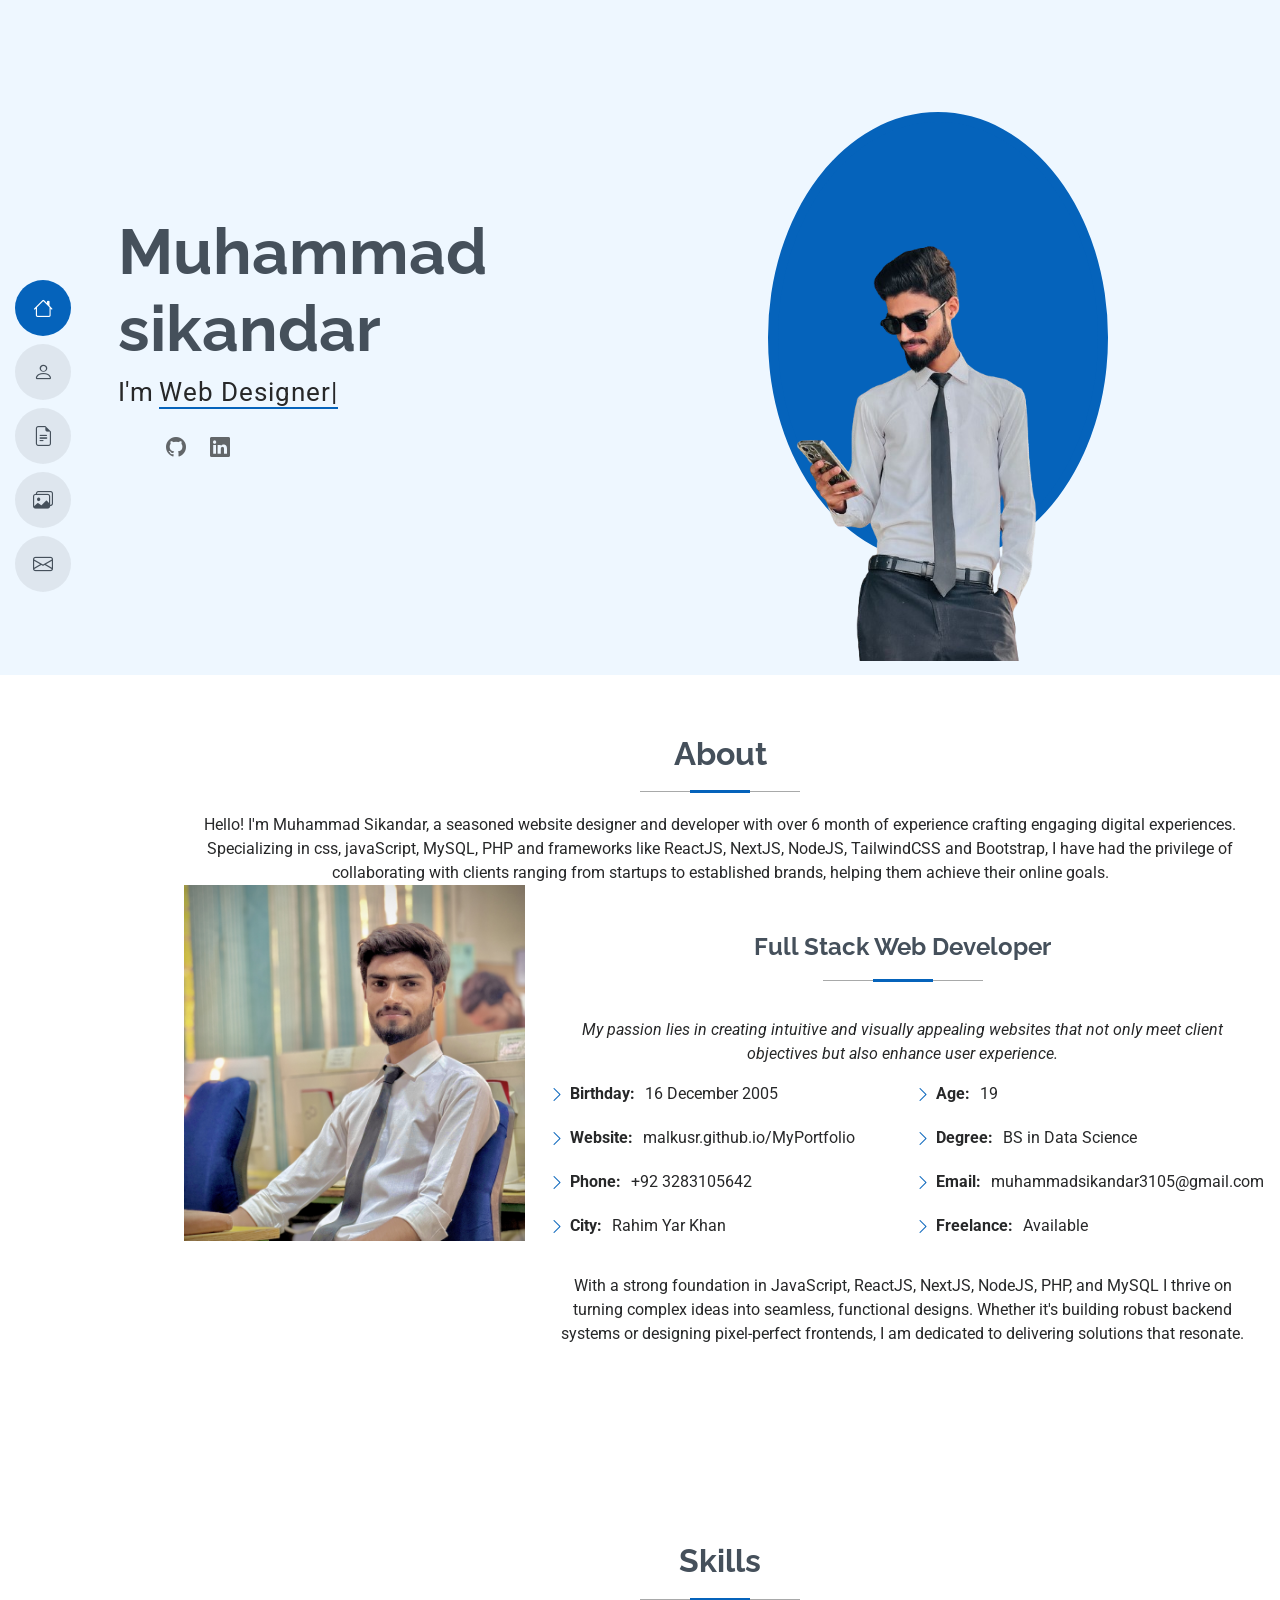
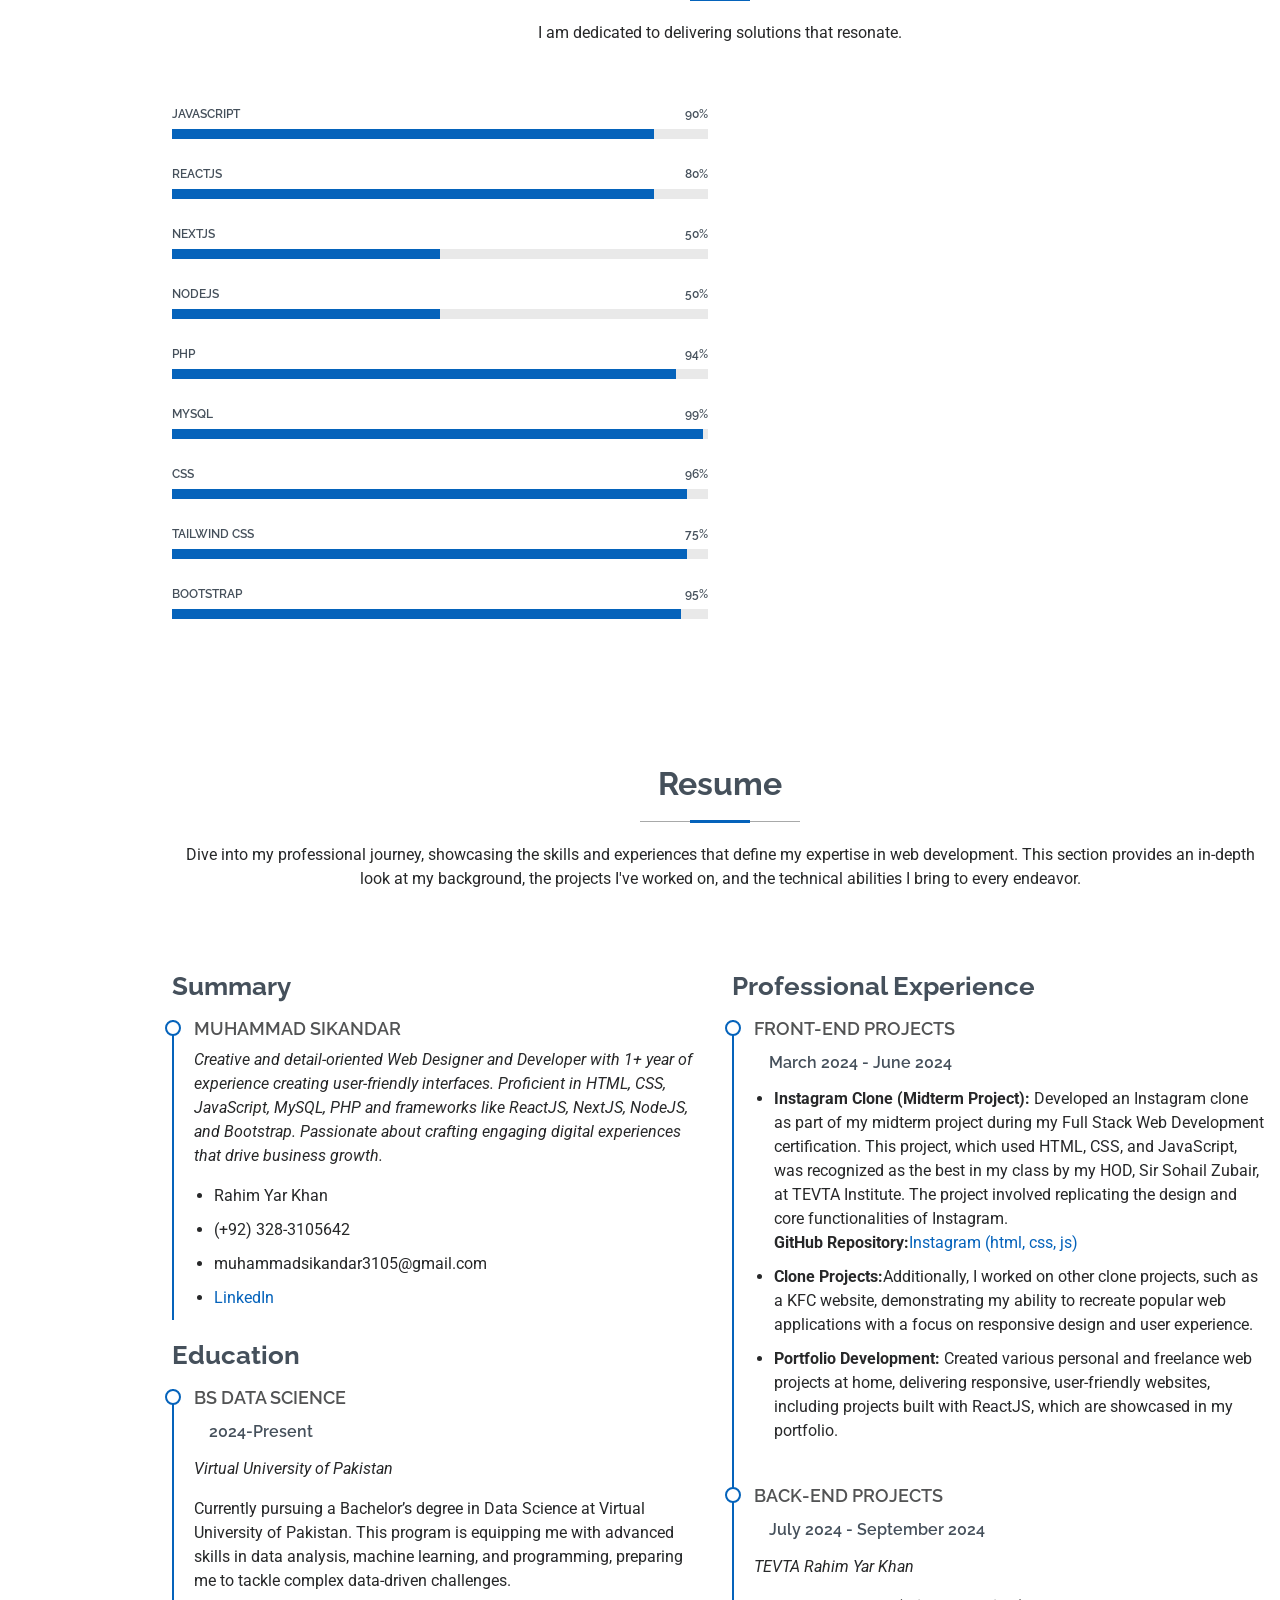
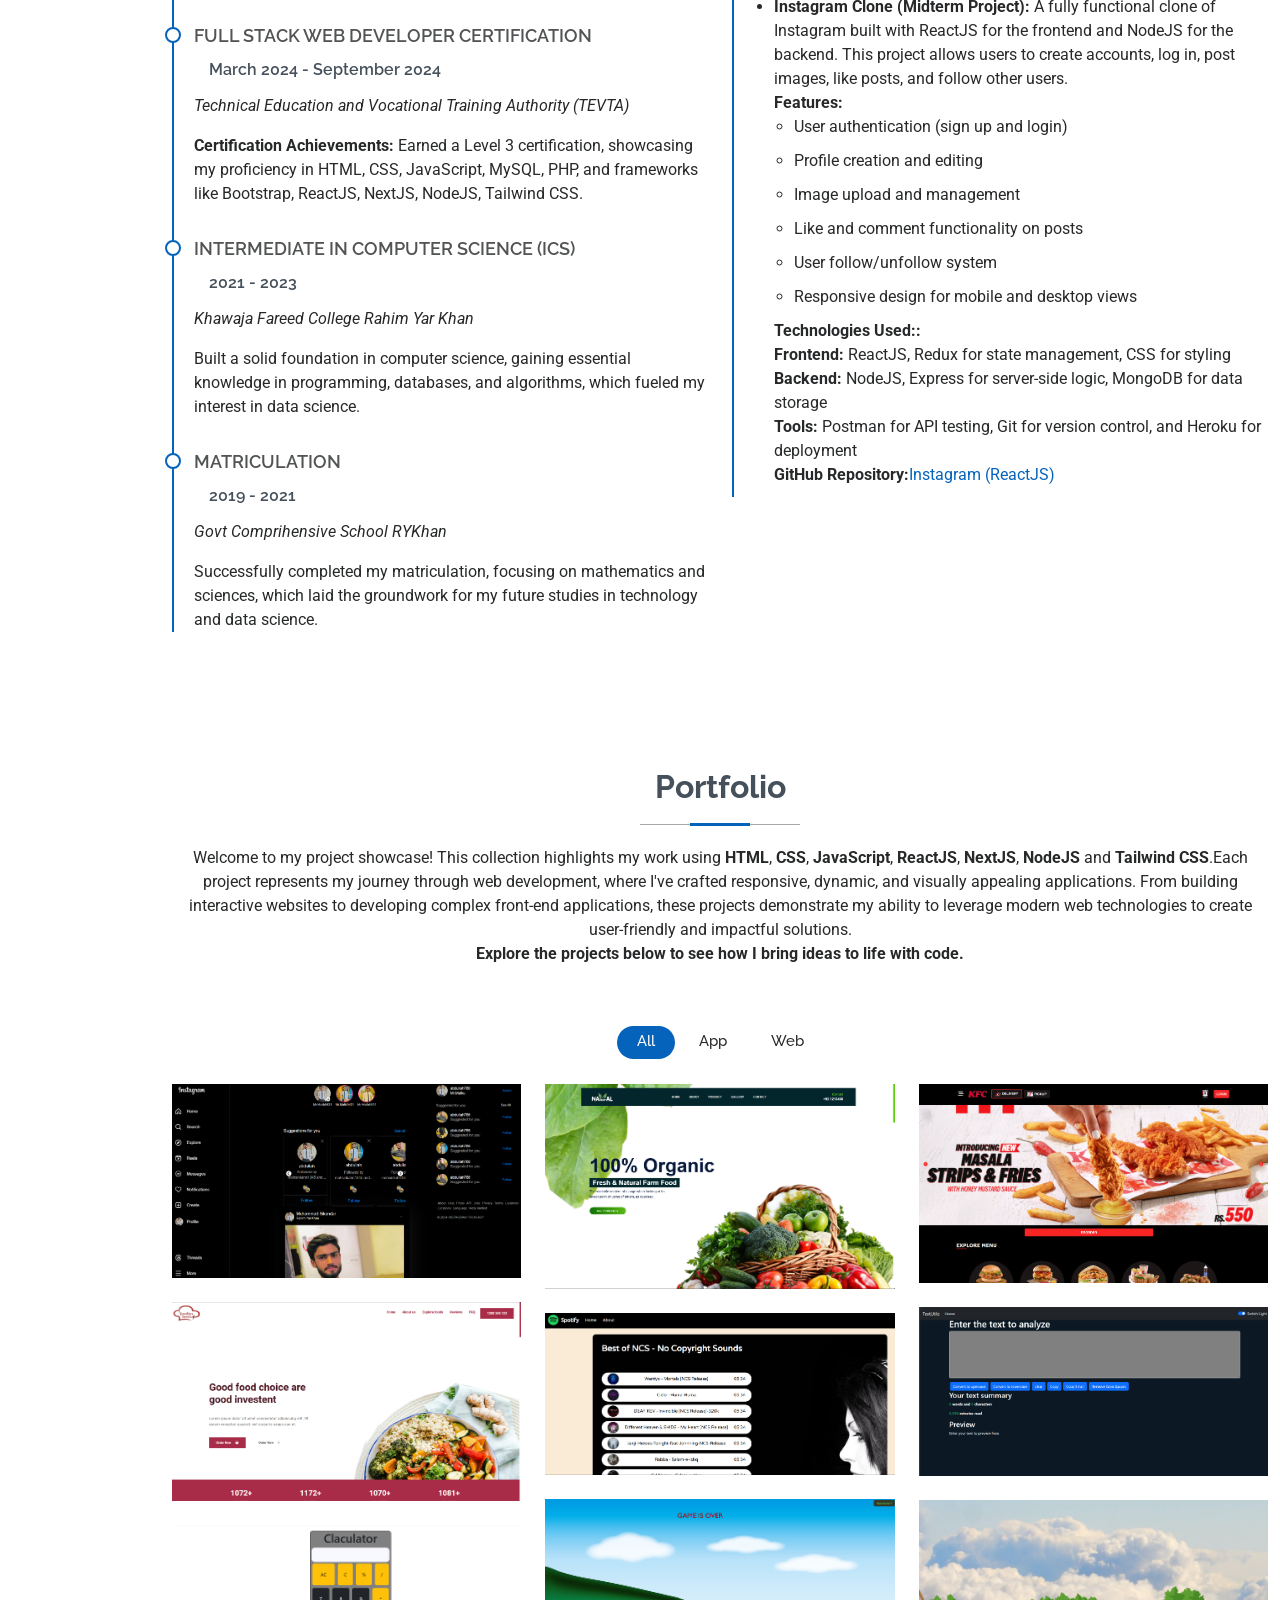
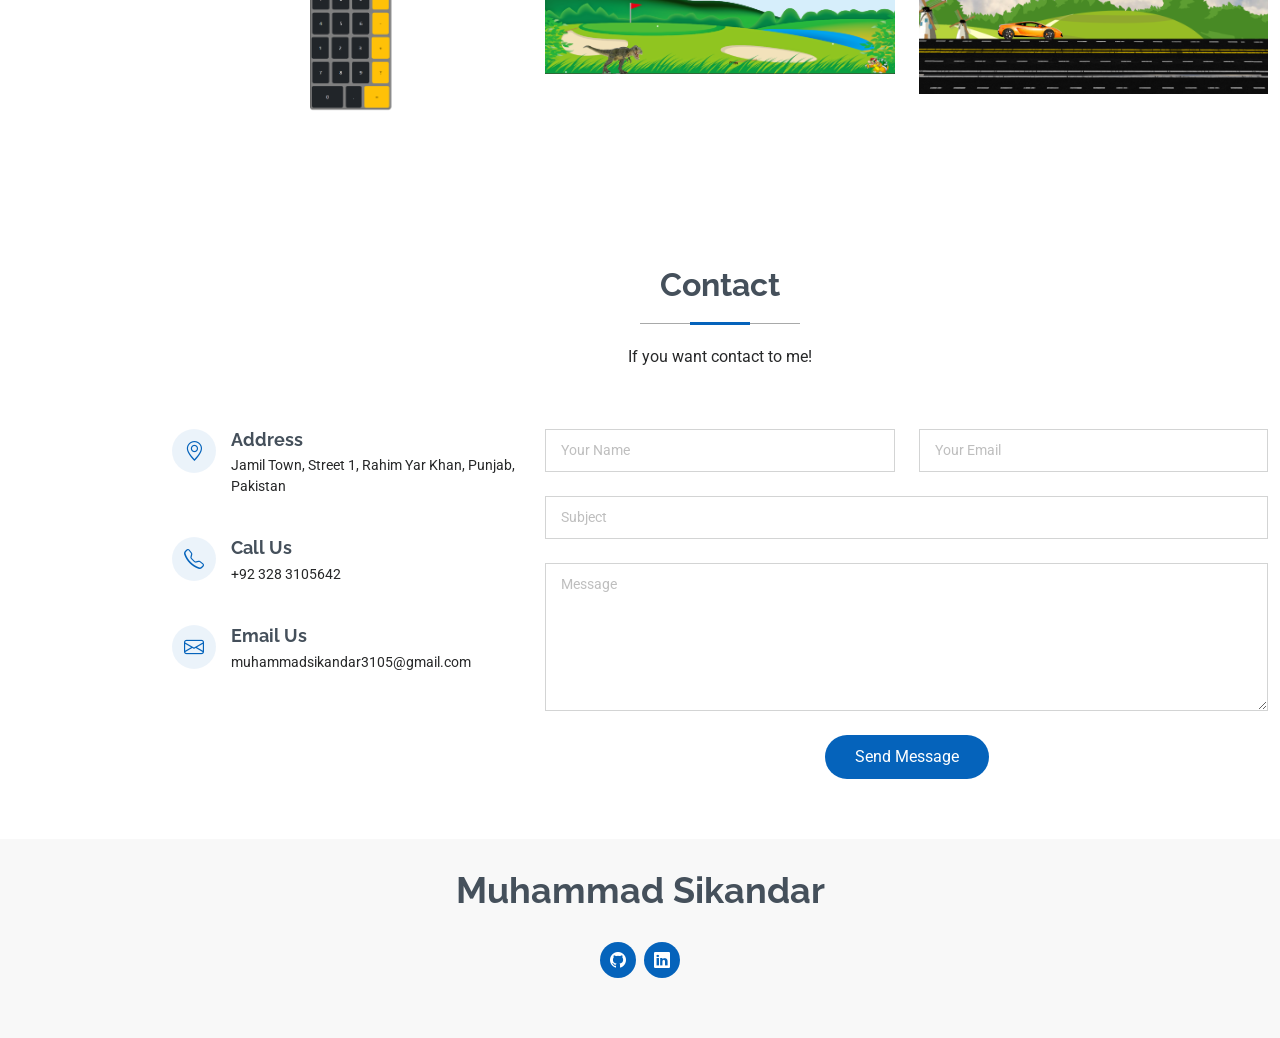
<file: index.html>
<!DOCTYPE html>
<html lang="en">

<head>
  <meta charset="utf-8">
  <meta content="width=device-width, initial-scale=1.0" name="viewport">
  <title>Muhammad Sikandar</title>
  <meta content="" name="description">
  <meta content="" name="keywords">

  <!-- Favicons -->
  <link rel="apple-touch-icon" sizes="180x180" href="assets/img/android-chrome-192x192.png">
  <link rel="icon" type="image/png" sizes="32x32" href="assets/img/favicon-32x32.png">
  <link rel="icon" type="image/png" sizes="16x16" href="assets/img/favicon-16x16.png">
  <link rel="manifest" href="assets/img/site.webmanifest">

  <!-- Fonts -->
  <link href="https://fonts.googleapis.com" rel="preconnect">
  <link href="https://fonts.gstatic.com" rel="preconnect" crossorigin>
  <link
    href="https://fonts.googleapis.com/css2?family=Roboto:ital,wght@0,100;0,300;0,400;0,500;0,700;0,900;1,100;1,300;1,400;1,500;1,700;1,900&family=Poppins:ital,wght@0,100;0,200;0,300;0,400;0,500;0,600;0,700;0,800;0,900;1,100;1,200;1,300;1,400;1,500;1,600;1,700;1,800;1,900&family=Raleway:ital,wght@0,100;0,200;0,300;0,400;0,500;0,600;0,700;0,800;0,900;1,100;1,200;1,300;1,400;1,500;1,600;1,700;1,800;1,900&display=swap"
    rel="stylesheet">

  <!-- Vendor CSS Files -->
  <!-- bootstrap link -->
  <link href="https://cdn.jsdelivr.net/npm/bootstrap@5.3.3/dist/css/bootstrap.min.css" rel="stylesheet"
    integrity="sha384-QWTKZyjpPEjISv5WaRU9OFeRpok6YctnYmDr5pNlyT2bRjXh0JMhjY6hW+ALEwIH" crossorigin="anonymous">
  <link href="assets/vendor/bootstrap-icons/bootstrap-icons.css" rel="stylesheet">
  <link href="assets/vendor/aos/aos.css" rel="stylesheet">
  <link href="assets/vendor/glightbox/css/glightbox.min.css" rel="stylesheet">
  <link href="assets/vendor/swiper/swiper-bundle.min.css" rel="stylesheet">

  <link href="assets/css/main.css" rel="stylesheet">
</head>

<body class="index-page">

  <header id="header" class="header d-flex flex-column justify-content-center">

    <i class="header-toggle d-xl-none bi bi-list"></i>

    <nav id="navmenu" class="navmenu">
      <ul>
        <li><a href="#hero" class="active"><i class="bi bi-house navicon"></i><span>Home</span></a></li>
        <li><a href="#about"><i class="bi bi-person navicon"></i><span>About</span></a></li>
        <li><a href="#resume"><i class="bi bi-file-earmark-text navicon"></i><span>Resume</span></a></li>
        <li><a href="#portfolio"><i class="bi bi-images navicon"></i><span>Portfolio</span></a></li>
        <li><a href="#contact"><i class="bi bi-envelope navicon"></i><span>Contact</span></a></li>
      </ul>
    </nav>

  </header>

  <main class="main">

    <!-- Hero Section -->
    <section id="hero" class="hero section">
      <div class="container row justify-content-end" data-aos="zoom-out">
        <div class="row justify-content-end align-items-center">
          <div class="col-lg-6 banner-content">
            <h2>Muhammad sikandar</h2>
            <p>I'm <span class="typed" data-typed-items="Web Designer, Web Developer"></span><span
                class="typed-cursor typed-cursor--blink" aria-hidden="true"></span></p>
            <div class="social-links">
              <a href="https://github.com/MalkuSR" target="_blank"><i class="bi bi-github ms-5"></i></a>
              <a href="https://www.linkedin.com/in/muhammad-sikandar-bb127a319/" target="_blank"><i
                  class="bi bi-linkedin"></i></a>
            </div>
          </div>
          <div class="col-lg-6 banner-image-main" id="banner_close">
            <div class="second-main">
              <img id="banner-image" src="assets/img/profile_image-removebg-preview.png" alt="">
            </div>
          </div>
        </div>
      </div>

    </section>
    <!-- /Hero Section -->

    <!-- About Section -->
    <section id="about" class="about section">
      <div class="container section-title" data-aos="fade-up">
        <h2>About</h2>
        <p>Hello! I'm Muhammad Sikandar, a seasoned website designer and developer with over 6 month of experience
          crafting engaging digital experiences. Specializing in css, javaScript, MySQL, PHP and frameworks like
          ReactJS, NextJS, NodeJS, TailwindCSS and Bootstrap, I have had the
          privilege of collaborating with clients ranging from startups to established brands, helping them achieve
          their online goals.</p>
        <div class="container" data-aos="fade-up" data-aos-delay="100">

          <div class="row gy-4 justify-content-center">
            <div class="col-lg-4">
              <img src="assets/img/about2.jpg" class="img-fluid" alt="">
            </div>
            <div class="col-lg-8 content">
              <h2 class="mt-5">Full Stack Web Developer</h2>
              <p class="fst-italic py-3">
                My passion lies in creating intuitive and visually appealing websites that not only
                meet client objectives but also enhance
                user experience.
              </p>
              <div class="row">
                <div class="col-lg-6">
                  <ul>
                    <li><i class="bi bi-chevron-right"></i> <strong>Birthday:</strong> <span>16 December 2005</span>
                    </li>
                    <li><i class="bi bi-chevron-right"></i> <strong>Website:</strong>
                      <span>malkusr.github.io/MyPortfolio</span>
                    </li>
                    <li><i class="bi bi-chevron-right"></i> <strong>Phone:</strong> <span>+92 3283105642</span></li>
                    <li><i class="bi bi-chevron-right"></i> <strong>City:</strong> <span>Rahim Yar Khan</span></li>
                  </ul>
                </div>
                <div class="col-lg-6">
                  <ul>
                    <li><i class="bi bi-chevron-right"></i> <strong>Age:</strong> <span>19</span></li>
                    <li><i class="bi bi-chevron-right"></i> <strong>Degree:</strong> <span>BS in Data Science</span>
                    </li>
                    <li><i class="bi bi-chevron-right"></i> <strong>Email:</strong>
                      <span>muhammadsikandar3105@gmail.com</span>
                    </li>
                    <li><i class="bi bi-chevron-right"></i> <strong>Freelance:</strong> <span>Available</span></li>
                  </ul>
                </div>
              </div>
              <p class="py-3">
                With a strong foundation in JavaScript, ReactJS, NextJS, NodeJS, PHP, and MySQL I
                thrive on turning complex ideas into seamless, functional designs. Whether it's building robust backend
                systems or designing pixel-perfect frontends, I am dedicated to delivering solutions that resonate.
              </p>
            </div>
          </div>

        </div>

    </section><!-- /About Section -->

    <!-- Skills Section -->
    <section id="skills" class="skills section">

      <!-- Section Title -->
      <div class="container section-title" data-aos="fade-up">
        <h2>Skills</h2>
        <p> I am dedicated to delivering solutions that resonate.</p>
      </div><!-- End Section Title -->

      <div class="container" data-aos="fade-up" data-aos-delay="100">

        <div class="row skills-content skills-animation">

          <div class="col-lg-6">

            <div class="progress">
              <span class="skill"><span>JavaScript</span> <i class="val">90%</i></span>
              <div class="progress-bar-wrap">
                <div class="progress-bar" role="progressbar" aria-valuenow="90" aria-valuemin="0" aria-valuemax="100">
                </div>
              </div>
            </div><!-- End Skills Item -->

            <div class="progress">
              <span class="skill"><span>ReactJS</span> <i class="val">80%</i></span>
              <div class="progress-bar-wrap">
                <div class="progress-bar" role="progressbar" aria-valuenow="90" aria-valuemin="0" aria-valuemax="100">
                </div>
              </div>
            </div><!-- End Skills Item -->

            <div class="progress">
              <span class="skill"><span>NextJS</span> <i class="val">50%</i></span>
              <div class="progress-bar-wrap">
                <div class="progress-bar" role="progressbar" aria-valuenow="50" aria-valuemin="0" aria-valuemax="100">
                </div>
              </div>
            </div><!-- End Skills Item -->

            <div class="progress">
              <span class="skill"><span>NodeJS</span> <i class="val">50%</i></span>
              <div class="progress-bar-wrap">
                <div class="progress-bar" role="progressbar" aria-valuenow="50" aria-valuemin="0" aria-valuemax="100">
                </div>
              </div>
            </div><!-- End Skills Item -->

            <div class="progress">
              <span class="skill"><span>PHP</span> <i class="val">94%</i></span>
              <div class="progress-bar-wrap">
                <div class="progress-bar" role="progressbar" aria-valuenow="94" aria-valuemin="0" aria-valuemax="100">
                </div>
              </div>
            </div>

            <div class="progress">
              <span class="skill"><span>MySQL</span> <i class="val">99%</i></span>
              <div class="progress-bar-wrap">
                <div class="progress-bar" role="progressbar" aria-valuenow="99" aria-valuemin="0" aria-valuemax="100">
                </div>
              </div>
            </div>

            <div class="progress">
              <span class="skill"><span>CSS</span> <i class="val">96%</i></span>
              <div class="progress-bar-wrap">
                <div class="progress-bar" role="progressbar" aria-valuenow="96" aria-valuemin="0" aria-valuemax="100">
                </div>
              </div>
            </div>

            <div class="progress">
              <span class="skill"><span>Tailwind CSS</span> <i class="val">75%</i></span>
              <div class="progress-bar-wrap">
                <div class="progress-bar" role="progressbar" aria-valuenow="96" aria-valuemin="0" aria-valuemax="100">
                </div>
              </div>
            </div>

            <div class="progress">
              <span class="skill"><span>Bootstrap</span> <i class="val">95%</i></span>
              <div class="progress-bar-wrap">
                <div class="progress-bar" role="progressbar" aria-valuenow="95" aria-valuemin="0" aria-valuemax="100">
                </div>
              </div>
            </div><!-- End Skills Item -->

          </div>
        </div>

      </div>

      </div>

    </section><!-- /Skills Section -->

    <!-- Resume Section -->
    <section id="resume" class="resume section">

      <!-- resume section -->
      <div class="container section-title" data-aos="fade-up">
        <h2>Resume</h2>
        <p>Dive into my professional journey, showcasing the skills and experiences that define my expertise in web
          development. This section provides an in-depth look at my background, the projects I've worked on, and the
          technical abilities I bring to every endeavor.</p>
      </div><!-- End Resume section -->

      <div class="container">

        <div class="row">

          <div class="col-lg-6" data-aos="fade-up" data-aos-delay="100">
            <h3 class="resume-title">Summary</h3>

            <div class="resume-item pb-0">
              <h4>Muhammad Sikandar</h4>
              <p><em>Creative and detail-oriented Web Designer and Developer with 1+ year of experience creating
                  user-friendly interfaces. Proficient in HTML, CSS, JavaScript, MySQL, PHP and frameworks like ReactJS,
                  NextJS, NodeJS, and
                  Bootstrap. Passionate
                  about crafting engaging digital experiences that drive business growth.</em></p>
              <ul>
                <li>Rahim Yar Khan</li>
                <li>(+92) 328-3105642</li>
                <li>muhammadsikandar3105@gmail.com</li>
                <li><a href="https://www.linkedin.com/in/muhammad-sikandar-bb127a319/">LinkedIn</a></li>
              </ul>
            </div><!-- Edn Resume Item -->

            <h3 class="resume-title">Education</h3>
            <div class="resume-item">
              <h4>BS Data Science</h4>
              <h5>2024-Present</h5>
              <p><em>Virtual University of Pakistan</em></p>
              <p> Currently pursuing a Bachelor’s degree in Data Science at Virtual University of Pakistan. This program
                is equipping me with advanced skills in data analysis, machine learning, and programming, preparing me
                to tackle complex data-driven challenges.</p>
            </div><!-- Edn Resume Item -->

            <div class="resume-item">
              <h4>Full Stack Web Developer Certification</h4>
              <h5>March 2024 - September 2024</h5>
              <p><em>Technical Education and Vocational Training Authority (TEVTA)</em></p>
              <p><strong>Certification Achievements:</strong> Earned a Level 3 certification, showcasing my proficiency
                in HTML, CSS, JavaScript, MySQL, PHP, and frameworks like Bootstrap, ReactJS, NextJS, NodeJS, Tailwind
                CSS.</p>
            </div><!-- Edn Resume Item -->
            <div class="resume-item">
              <h4>Intermediate in Computer Science (ICS)</h4>
              <h5>2021 - 2023</h5>
              <p><em>Khawaja Fareed College Rahim Yar Khan</em></p>
              <p>Built a solid foundation in computer science, gaining essential knowledge in programming, databases,
                and algorithms, which fueled my interest in data science.</p>
            </div><!-- Edn Resume Item -->
            <div class="resume-item">
              <h4>Matriculation</h4>
              <h5>2019 - 2021</h5>
              <p><em>Govt Comprihensive School RYKhan</em></p>
              <p>Successfully completed my matriculation, focusing on mathematics and sciences, which laid the
                groundwork for my future studies in technology and data science.</p>
            </div><!-- Edn Resume Item -->

          </div>

          <div class="col-lg-6" data-aos="fade-up" data-aos-delay="200">
            <h3 class="resume-title">Professional Experience</h3>
            <div class="resume-item">
              <h4>Front-End Projects</h4>
              <h5>March 2024 - June 2024</h5>
              <ul>
                <li><strong>Instagram Clone (Midterm Project):</strong> Developed an Instagram clone as part of my
                  midterm project during
                  my Full Stack Web Development certification. This project, which used HTML, CSS, and JavaScript, was
                  recognized as the best in my class by my HOD, Sir Sohail Zubair, at TEVTA Institute. The project
                  involved replicating the design and core functionalities of Instagram. <br>
                  <strong>GitHub Repository:</strong><a href="https://github.com/MalkuSR/Instagram">Instagram (html,
                    css, js)</a>
                </li>
                <li><strong>Clone Projects:</strong>Additionally, I worked on other clone projects, such as a KFC
                  website, demonstrating
                  my ability to recreate popular web applications with a focus on responsive design and user experience.
                </li>
                <li>
                  <strong>Portfolio Development:</strong> Created various personal and freelance web projects at home,
                  delivering
                  responsive, user-friendly websites, including projects built with ReactJS, which are showcased in my
                  portfolio.
                </li>
              </ul>
            </div><!-- Edn Front-End -->

            <div class="resume-item">
              <h4>Back-End Projects</h4>
              <h5>July 2024 - September 2024</h5>
              <p><em>TEVTA Rahim Yar Khan</em></p>
              <ul>
                <li><strong>Instagram Clone (Midterm Project):</strong> A fully functional clone of Instagram built with
                  ReactJS for the frontend and NodeJS for the backend. This project allows users to create accounts, log
                  in, post images, like posts, and follow other users. <br>
                  <strong>Features:</strong> <br>
                  <ul>
                 <li> User authentication (sign up and login) <br></li>
                 <li> Profile creation and editing <br></li>
                 <li> Image upload and management <br></li>
                 <li> Like and comment functionality on posts <br></li>
                 <li> User follow/unfollow system <br></li>
                 <li> Responsive design for mobile and desktop views <br></li>
                </ul>
                  <strong>Technologies Used::</strong> <br>
                  <strong>Frontend:</strong>  ReactJS, Redux for state management, CSS for styling <br>
                  <strong>Backend:</strong>  NodeJS, Express for server-side logic, MongoDB for data storage <br>
                  <strong>Tools:</strong>  Postman for API testing, Git for version control, and Heroku for deployment <br>
                  <strong>GitHub Repository:</strong><a
                    href="https://github.com/MalkuSR/ReactJS-Instagram_Clone">Instagram (ReactJS)</a>
                </li>
              </ul>
            </div><!-- Edn Resume Item -->

          </div>

        </div>

      </div>

    </section><!-- /Resume Section -->

    <!-- Portfolio Section -->
    <section id="portfolio" class="portfolio section">

      <!-- Section Title -->
      <div class="container section-title" data-aos="fade-up">
        <h2>Portfolio</h2>
        <p>Welcome to my project showcase! This collection highlights my work using
          <strong>HTML</strong>, <strong>CSS</strong>, <strong>JavaScript</strong>, <strong>ReactJS</strong>, <strong>NextJS</strong>, <strong>NodeJS</strong> and <strong>Tailwind CSS</strong>.Each
          project represents my journey through web development, where I've crafted responsive,
          dynamic, and visually appealing applications. From building interactive websites to developing complex
          front-end applications, these projects demonstrate my ability to leverage modern web technologies to create
          user-friendly and impactful solutions.
          <br>
          <strong>Explore the projects below to see how I bring ideas to life with code.</strong>
        </p>
      </div><!-- End Section Title -->

      <div class="container">

        <div class="isotope-layout" data-default-filter="*" data-layout="masonry" data-sort="original-order">

          <ul class="portfolio-filters isotope-filters" data-aos="fade-up" data-aos-delay="100">
            <li data-filter="*" class="filter-active">All</li>
            <li data-filter=".filter-app">App</li>
            <li data-filter=".filter-branding">Web</li>
          </ul><!-- End Portfolio Filters -->

          <div class="row gy-4 isotope-container" data-aos="fade-up" data-aos-delay="200">

            <div class="col-lg-4 col-md-6 portfolio-item isotope-item filter-branding">
              <img src="assets/img/portfolio/instagram.PNG" class="img-fluid" alt="">
              <div class="portfolio-info">
                <h4>Instagram Clone</h4>
                <p>Mid project of instagram clone</p>
                <a href="https://malkusr.github.io/Instagram/" title="Instagram clone"
                  data-gallery="portfolio-gallery-branding" class="glightbox preview-link"><i
                    class="bi bi-zoom-in"></i></a>
                <a target="_blank" href="https://malkusr.github.io/Instagram/" title="More Details"
                  class="details-link"><i class="bi bi-link-45deg"></i></a>
              </div>
            </div><!-- End Portfolio Item -->

            <div class="col-lg-4 col-md-6 portfolio-item isotope-item filter-branding">
              <img src="assets/img/portfolio/natural project.PNG" class="img-fluid" alt="">
              <div class="portfolio-info">
                <h4>Natural Website</h4>
                <p>That is about natural item</p>
                <a href="https://malkusr.github.io/Natural_Website/" title="Natural"
                  data-gallery="portfolio-gallery-product" class="glightbox preview-link"><i
                    class="bi bi-zoom-in"></i></a>
                <a target="_blank" href="https://malkusr.github.io/Natural_Website/" title="More Details"
                  class="details-link"><i class="bi bi-link-45deg"></i></a>
              </div>
            </div><!-- End Portfolio Item -->

            <div class="col-lg-4 col-md-6 portfolio-item isotope-item filter-branding">
              <img src="assets/img/portfolio/kfc project.PNG" class="img-fluid" alt="">
              <div class="portfolio-info">
                <h4>KFC CLONE</h4>
                <p>My Pending Clone</p>
                <a href="https://malkusr.github.io/kfc_clon/" title="KFC" data-gallery="portfolio-gallery-branding"
                  class="glightbox preview-link"><i class="bi bi-zoom-in"></i></a>
                <a target="_blank" href="https://malkusr.github.io/kfc_clon/" title="More Details"
                  class="details-link"><i class="bi bi-link-45deg"></i></a>
              </div>
            </div><!-- End Portfolio Item -->

            <div class="col-lg-4 col-md-6 portfolio-item isotope-item filter-branding">
              <img src="assets/img/portfolio/foodiespro.PNG" class="img-fluid" alt="">
              <div class="portfolio-info">
                <h4>Foodies Hotel</h4>
                <p>That is a foodies hotel website</p>
                <a href="https://malkusr.github.io/foodies-project/" title="Foodies Hotel"
                  data-gallery="portfolio-gallery-app" class="glightbox preview-link"><i class="bi bi-zoom-in"></i></a>
                <a href="https://malkusr.github.io/foodies-project/" title="More Details" class="details-link"><i
                    class="bi bi-link-45deg"></i></a>
              </div>
            </div><!-- End Portfolio Item -->
            <div class="col-lg-4 col-md-6 portfolio-item isotope-item filter-app">
              <img src="assets/img/portfolio/textutils.PNG" class="img-fluid" alt="">
              <div class="portfolio-info">
                <h4>Text Utils</h4>
                <p>You can alter your texts according to you need</p>
                <a href="https://malkusr.github.io/textUtils-react/" title="Text Utils"
                  data-gallery="portfolio-gallery-branding" class="glightbox preview-link"><i
                    class="bi bi-zoom-in"></i></a>
                <a target="_blank" href="https://malkusr.github.io/textUtils-react/" title="More Details"
                  class="details-link"><i class="bi bi-link-45deg"></i></a>
              </div>
            </div><!-- End Portfolio Item -->

            <div class="col-lg-4 col-md-6 portfolio-item isotope-item filter-app">
              <img src="assets/img/portfolio/spotify clone.PNG" class="img-fluid" alt="">
              <div class="portfolio-info">
                <h4>Spotify Clone</h4>
                <p>Spotify song player application</p>
                <a href="https://malkusr.github.io/SpotifyClone/" title="Rigistration"
                  data-gallery="portfolio-gallery-app" class="glightbox preview-link"><i class="bi bi-zoom-in"></i></a>
                <a href="https://malkusr.github.io/SpotifyClone/" title="More Details" class="details-link"><i
                    class="bi bi-link-45deg"></i></a>
              </div>
            </div><!-- End Portfolio Item -->
            <div class="col-lg-4 col-md-6 portfolio-item isotope-item filter-app">
              <img src="assets/img/portfolio/idragon game.PNG" class="img-fluid" alt="">
              <div class="portfolio-info">
                <h4>Idragon Game</h4>
                <p>Idragon game for enjoyment</p>
                <a href="https://malkusr.github.io/iDragonActionGame/" title="Idragon Game"
                  data-gallery="portfolio-gallery-product" class="glightbox preview-link"><i
                    class="bi bi-zoom-in"></i></a>
                <a href="https://malkusr.github.io/iDragonActionGame/" title="More Details" class="details-link"><i
                    class="bi bi-link-45deg"></i></a>
              </div>
            </div><!-- End Portfolio Item -->
            <div class="col-lg-4 col-md-6 portfolio-item isotope-item filter-app">
              <img src="assets/img/portfolio/moving car.PNG" class="img-fluid" alt="">
              <div class="portfolio-info">
                <h4>Moving Lamborgini</h4>
                <p>Only car is moving on the road</p>
                <a href="https://malkusr.github.io/LamberginiGame/" title="Lamborgini"
                  data-gallery="portfolio-gallery-product" class="glightbox preview-link"><i
                    class="bi bi-zoom-in"></i></a>
                <a href="https://malkusr.github.io/LamberginiGame/" title="More Details" class="details-link"><i
                    class="bi bi-link-45deg"></i></a>
              </div>
            </div><!-- End Portfolio Item -->
            <div class="col-lg-4 col-md-6 portfolio-item isotope-item filter-app">
              <img src="assets/img/portfolio/calculator.PNG" class="img-fluid" alt="">
              <div class="portfolio-info">
                <h4>Calculator</h4>
                <p>All operational based calculator</p>
                <a href="https://malkusr.github.io/Calculator/" title="Calculator"
                  data-gallery="portfolio-gallery-product" class="glightbox preview-link"><i
                    class="bi bi-zoom-in"></i></a>
                <a href="https://malkusr.github.io/Calculator/" title="More Details" class="details-link"><i
                    class="bi bi-link-45deg"></i></a>
              </div>
            </div><!-- End Portfolio Item -->

          </div><!-- End Portfolio Container -->
        </div>
      </div>
    </section><!-- /Portfolio Section -->

    <!-- Contact Section -->
    <section id="contact" class="contact section">

      <!-- Section Title -->
      <div class="container section-title" data-aos="fade-up">
        <h2>Contact</h2>
        <p>If you want contact to me!</p>
      </div><!-- End Section Title -->

      <div class="container" data-aos="fade" data-aos-delay="100">

        <div class="row gy-4">

          <div class="col-lg-4">
            <div class="info-item d-flex" data-aos="fade-up" data-aos-delay="200">
              <i class="bi bi-geo-alt flex-shrink-0"></i>
              <div>
                <h3>Address</h3>
                <p>Jamil Town, Street 1, Rahim Yar Khan, Punjab, Pakistan</p>
              </div>
            </div><!-- End Info Item -->

            <div class="info-item d-flex" data-aos="fade-up" data-aos-delay="300">
              <i class="bi bi-telephone flex-shrink-0"></i>
              <div>
                <h3>Call Us</h3>
                <p>+92 328 3105642</p>
              </div>
            </div><!-- End Info Item -->

            <div class="info-item d-flex" data-aos="fade-up" data-aos-delay="400">
              <i class="bi bi-envelope flex-shrink-0"></i>
              <div>
                <h3>Email Us</h3>
                <p>muhammadsikandar3105@gmail.com</p>
              </div>
            </div><!-- End Info Item -->

          </div>

          <div class="col-lg-8">
            <form action="forms/contact.php" method="post" class="php-email-form" data-aos="fade-up"
              data-aos-delay="200">
              <div class="row gy-4">

                <div class="col-md-6">
                  <input type="text" name="name" class="form-control" placeholder="Your Name" required="">
                </div>

                <div class="col-md-6 ">
                  <input type="email" class="form-control" name="email" placeholder="Your Email" required="">
                </div>

                <div class="col-md-12">
                  <input type="text" class="form-control" name="subject" placeholder="Subject" required="">
                </div>

                <div class="col-md-12">
                  <textarea class="form-control" name="message" rows="6" placeholder="Message" required=""></textarea>
                </div>

                <div class="col-md-12 text-center">
                  <div class="loading">Loading</div>
                  <div class="error-message"></div>
                  <div class="sent-message">Your message has been sent. Thank you!</div>

                  <button type="submit">Send Message</button>
                </div>

              </div>
            </form>
          </div><!-- End Contact Form -->

        </div>

      </div>

    </section><!-- /Contact Section -->

  </main>

  <footer id="footer" class="footer position-relative">
    <div class="container">
      <h3 class="sitename">Muhammad Sikandar</h3>
      <p></p>
      <div class="social-links d-flex justify-content-center">
        <a href="https://github.com/MalkuSR"><i class="bi bi-github"></i></a>
        <a href="https://www.linkedin.com/in/muhammad-sikandar-bb127a319?lipi=urn%3Ali%3Apage%3Ad_flagship3_profile_view_base_contact_details%3BfevslOFDQ8SKkm74TMOCeA%3D%3D"><i class="bi bi-linkedin"></i></a>
      </div>
    </div>
  </footer>

  <!-- Scroll Top -->
  <a href="#" id="scroll-top" class="scroll-top d-flex align-items-center justify-content-center"><i
      class="bi bi-arrow-up-short"></i></a>

  <!-- Preloader -->
  <div id="preloader"></div>

  <!-- Vendor JS Files -->
  <!-- bootstrap script -->
  <script src="https://cdn.jsdelivr.net/npm/@popperjs/core@2.11.8/dist/umd/popper.min.js"
    integrity="sha384-I7E8VVD/ismYTF4hNIPjVp/Zjvgyol6VFvRkX/vR+Vc4jQkC+hVqc2pM8ODewa9r"
    crossorigin="anonymous"></script>
  <script src="https://cdn.jsdelivr.net/npm/bootstrap@5.3.3/dist/js/bootstrap.min.js"
    integrity="sha384-0pUGZvbkm6XF6gxjEnlmuGrJXVbNuzT9qBBavbLwCsOGabYfZo0T0to5eqruptLy"
    crossorigin="anonymous"></script>
  <script src="assets/vendor/php-email-form/validate.js"></script>
  <script src="assets/vendor/aos/aos.js"></script>
  <script src="assets/vendor/typed.js/typed.umd.js"></script>
  <script src="assets/vendor/purecounter/purecounter_vanilla.js"></script>
  <script src="assets/vendor/waypoints/noframework.waypoints.js"></script>
  <script src="assets/vendor/glightbox/js/glightbox.min.js"></script>
  <script src="assets/vendor/imagesloaded/imagesloaded.pkgd.min.js"></script>
  <script src="assets/vendor/isotope-layout/isotope.pkgd.min.js"></script>
  <script src="assets/vendor/swiper/swiper-bundle.min.js"></script>

  <!-- Main JS File -->
  <script src="assets/js/main.js"></script>

</body>

</html>
</file>
<file: assets/css/main.css>
:root {
  --default-font: "Roboto", system-ui, -apple-system, "Segoe UI", Roboto, "Helvetica Neue", Arial, "Noto Sans", "Liberation Sans", sans-serif, "Apple Color Emoji", "Segoe UI Emoji", "Segoe UI Symbol", "Noto Color Emoji";
  --heading-font: "Raleway", sans-serif;
  --nav-font: "Poppins", sans-serif;
}

/* Global Colors - The following color variables are used throughout the website. Updating them here will change the color scheme of the entire website */
:root {
  --background-color: hsl(0, 0%, 100%);
  /* Background color for the entire website, including individual sections */
  --default-color: #272829;
  /* Default color used for the majority of the text content across the entire website */
  --heading-color: #45505b;
  /* Color for headings, subheadings and title throughout the website */
  --accent-color: #0563bb;
  /* Accent color that represents your brand on the website. It's used for buttons, links, and other elements that need to stand out */
  --contrast-color: #ffffff;
  /* The contrast color is used for elements when the background color is one of the heading, accent, or default colors. Its purpose is to ensure proper contrast and readability when placed over these more dominant colors */
}

/* Nav Menu Colors - The following color variables are used specifically for the navigation menu. They are separate from the global colors to allow for more customization options */
:root {
  --nav-color: #45505b;
  /* The default color of the main navmenu links */
  --nav-hover-color: #0563bb;
  /* Applied to main navmenu links when they are hovered over or active */
  --nav-dropdown-background-color: #ffffff;
  /* Used as the background color for dropdown items that appear when hovering over primary navigation items */
  --nav-dropdown-color: #212529;
  /* Used for navigation links of the dropdown items in the navigation menu. */
  --nav-dropdown-hover-color: #0563bb;
  /* Similar to --nav-hover-color, this color is applied to dropdown navigation links when they are hovered over. */
}

/* Template Custom Colors */
:root {
  --header-background-color: #040b14;
  --header-color: #ffffff;
}

/* Smooth scroll */
:root {
  scroll-behavior: smooth;
}

/*--------------------------------------------------------------
# General
--------------------------------------------------------------*/
body {
  color: var(--default-color);
  background-color: var(--background-color);
  font-family: var(--default-font);
  overflow-x: hidden;
}

a {
  color: var(--accent-color);
  text-decoration: none;
  transition: 0.3s;
}

a:hover {
  color: color-mix(in srgb, var(--accent-color), transparent 25%);
  text-decoration: none;
}

h1,
h2,
h3,
h4,
h5,
h6 {
  color: var(--heading-color);
  font-family: var(--heading-font);
}

/*--------------------------------------------------------------
# Global Header
--------------------------------------------------------------*/
.header {
  color: var(--default-color);
  position: fixed;
  top: 0;
  left: 0;
  bottom: 0;
  padding: 0 15px;
  transition: all ease-in-out 0.3s;
  overflow-y: auto;
  z-index: 997;
  min-width: 200px;
}

@media (max-width: 1199px) {
  .header {
    background-color: var(--background-color);
    border-right: 1px solid color-mix(in srgb, var(--default-color), transparent 90%);
    width: 300px;
    left: -100%;
  }
}

@media (min-width: 1200px) and (max-width: 1600px) {
  .header~main {
    margin-left: 160px;
  }

  .header~main .hero {
    margin-left: -160px;
    width: 100vw;
  }
}

.header.header-show {
  left: 0;
}

.header .header-toggle {
  color: var(--contrast-color);
  background-color: var(--accent-color);
  font-size: 22px;
  display: flex;
  align-items: center;
  justify-content: center;
  width: 40px;
  height: 40px;
  border-radius: 50%;
  cursor: pointer;
  position: fixed;
  top: 15px;
  right: 15px;
  z-index: 9999;
  transition: background-color 0.3s;
}

.header .header-toggle:hover {
  color: var(--contrast-color);
  background-color: color-mix(in srgb, var(--accent-color) 90%, white 15%);
}

/*--------------------------------------------------------------
# Navigation Menu
--------------------------------------------------------------*/
.navmenu {
  padding: 0;
  z-index: 9997;
}

.navmenu ul {
  list-style: none;
  padding: 0 0 20px 0;
  margin: 0;
  width: 140px;
}

.navmenu a,
.navmenu a:focus {
  color: var(--nav-color);
  font-family: var(--nav-font);
  display: flex;
  align-items: center;
  padding: 10px 18px;
  margin-bottom: 8px;
  font-size: 15px;
  border-radius: 50px;
  background: color-mix(in srgb, var(--default-color), transparent 92%);
  height: 56px;
  width: 100%;
  overflow: hidden;
  transition: 0.3s;
}

.navmenu a i,
.navmenu a:focus i {
  font-size: 20px;
}

.navmenu a span,
.navmenu a:focus span {
  padding: 0 5px 0 7px;
}

@media (min-width: 992px) {

  .navmenu a,
  .navmenu a:focus {
    max-width: 56px;
  }

  .navmenu a span,
  .navmenu a:focus span {
    display: none;
  }
}

.navmenu a:hover,
.navmenu .active,
.navmenu .active:focus,
.navmenu li:hover>a {
  color: var(--contrast-color);
  background: var(--nav-hover-color);
}

.navmenu a:hover,
.navmenu li:hover>a {
  max-width: 100%;
  color: var(--contrast-color);
}

.navmenu a:hover span,
.navmenu li:hover>a span {
  display: block;
}

/*--------------------------------------------------------------
# Global Footer
--------------------------------------------------------------*/
.footer {
  --background-color: color-mix(in srgb, var(--default-color), transparent 97%);
  color: var(--default-color);
  background-color: var(--background-color);
  font-size: 14px;
  text-align: center;
  padding: 30px 0;
  position: relative;
}

.footer h3 {
  font-size: 36px;
  font-weight: 700;
  position: relative;
  padding: 0;
  margin: 0 0 15px 0;
}

.footer p {
  font-size: 15;
  font-style: italic;
  padding: 0;
  margin: 0 0 30px 0;
}

.footer .social-links {
  margin: 0 0 30px 0;
}

.footer .social-links a {
  font-size: 16px;
  display: flex;
  align-items: center;
  justify-content: center;
  background: var(--accent-color);
  color: var(--contrast-color);
  line-height: 1;
  margin: 0 4px;
  border-radius: 50%;
  text-align: center;
  width: 36px;
  height: 36px;
  transition: 0.3s;
}

.footer .social-links a:hover {
  background: color-mix(in srgb, var(--accent-color), transparent 20%);
  text-decoration: none;
}

.footer .copyright {
  padding-top: 25px;
  border-top: 1px solid color-mix(in srgb, var(--default-color), transparent 90%);
}

.footer .credits {
  font-size: 13px;
  padding-top: 5px;
}

/*--------------------------------------------------------------
# Preloader
--------------------------------------------------------------*/
#preloader {
  position: fixed;
  inset: 0;
  z-index: 999999;
  overflow: hidden;
  background: var(--background-color);
  transition: all 0.6s ease-out;
}

#preloader:before {
  content: "";
  position: fixed;
  top: calc(50% - 30px);
  left: calc(50% - 30px);
  border: 6px solid #ffffff;
  border-color: var(--accent-color) transparent var(--accent-color) transparent;
  border-radius: 50%;
  width: 60px;
  height: 60px;
  animation: animate-preloader 1.5s linear infinite;
}

@keyframes animate-preloader {
  0% {
    transform: rotate(0deg);
  }

  100% {
    transform: rotate(360deg);
  }
}

/*--------------------------------------------------------------
# Scroll Top Button
--------------------------------------------------------------*/
.scroll-top {
  position: fixed;
  visibility: hidden;
  opacity: 0;
  right: 15px;
  bottom: -15px;
  z-index: 99999;
  background-color: var(--accent-color);
  width: 44px;
  height: 44px;
  border-radius: 50px;
  transition: all 0.4s;
}

.scroll-top i {
  font-size: 24px;
  color: var(--contrast-color);
  line-height: 0;
}

.scroll-top:hover {
  background-color: color-mix(in srgb, var(--accent-color), transparent 20%);
  color: var(--contrast-color);
}

.scroll-top.active {
  visibility: visible;
  opacity: 1;
  bottom: 15px;
}

/*--------------------------------------------------------------
# Disable aos animation delay on mobile devices
--------------------------------------------------------------*/
@media screen and (max-width: 768px) {
  [data-aos-delay] {
    transition-delay: 0 !important;
  }
}

/*--------------------------------------------------------------
# Global Page Titles & Breadcrumbs
--------------------------------------------------------------*/
.page-title {
  --background-color: color-mix(in srgb, var(--default-color), transparent 96%);
  color: var(--default-color);
  background-color: var(--background-color);
  padding: 20px 0;
  position: relative;
}

.page-title h1 {
  font-size: 28px;
  font-weight: 700;
  margin: 0;
}

.page-title .breadcrumbs ol {
  display: flex;
  flex-wrap: wrap;
  list-style: none;
  padding: 0 0 10px 0;
  margin: 0;
  font-size: 14px;
  font-weight: 400;
}

.page-title .breadcrumbs ol li+li {
  padding-left: 10px;
}

.page-title .breadcrumbs ol li+li::before {
  content: "/";
  display: inline-block;
  padding-right: 10px;
  color: color-mix(in srgb, var(--default-color), transparent 70%);
}

/*--------------------------------------------------------------
# Global Sections
--------------------------------------------------------------*/
section,
.section {
  color: var(--default-color);
  background-color: var(--background-color);
  padding: 60px 0;
  overflow: clip;
}

/*--------------------------------------------------------------
# Global Section Titles
--------------------------------------------------------------*/
.section-title {
  text-align: center;
  padding-bottom: 60px;
  position: relative;
}

.section-title h2 {
  font-size: 32px;
  font-weight: 700;
  margin-bottom: 20px;
  padding-bottom: 20px;
  position: relative;
}

.section-title h2:before {
  content: "";
  position: absolute;
  display: block;
  width: 160px;
  height: 1px;
  background: color-mix(in srgb, var(--default-color), transparent 60%);
  left: 0;
  right: 0;
  bottom: 1px;
  margin: auto;
}

.section-title h2::after {
  content: "";
  position: absolute;
  display: block;
  width: 60px;
  height: 3px;
  background: var(--accent-color);
  left: 0;
  right: 0;
  bottom: 0;
  margin: auto;
}

.section-title p {
  margin-bottom: 0;
}

/*--------------------------------------------------------------
# Hero Section
--------------------------------------------------------------*/
.hero {
  --background-color: #fff;
  width: 100%;
  min-height: 75vh;
  position: relative;
  padding: 80px 0;
  display: flex;
  align-items: center;
  justify-content: center;
}

.hero:before {
  content: "";
  background: color-mix(in srgb, #c5e3ff, transparent 70%);
  position: absolute;
  inset: 0;
  z-index: 1;
}

.banner-image-main {
  z-index: 2;
}

.second-main {
  position: relative;
  border: 10px solid var(--accent-color);
  background-color: var(--accent-color);
  border-radius: 50%;
  left: 20%;
  top: 13%;
  width: fit-content;
  bottom: -100%;
  background-position: center;
}
.second-main:hover{
  animation: moveLeftRight 1s ease-in-out infinite;
  transform: scale(1.1);
}

.banner-content {
  animation: fadeIn 3s ease-in-out forwards;
  opacity: 0;
}

/* animations */
@keyframes fadeIn {
  to {
      opacity: 1;
  }
}

#banner-image {
  width: fit-content;
  position: relative;
  left: 0%;
  border-radius: 10px;
  width: 25vmax;
  height: auto;
  top: 12vh;
  z-index: 1;
}

.hero .container {
  position: relative;
  z-index: 3;
}

.hero h2 {
  margin: 0;
  font-size: 64px;
  font-weight: 700;
}

.hero p {
  margin: 5px 0 0 0;
  font-size: 26px;
}

.hero p span {
  letter-spacing: 1px;
  border-bottom: 2px solid var(--accent-color);
}

.hero .social-links {
  margin-top: 25px;
}

.hero .social-links a {
  font-size: 20px;
  display: inline-block;
  color: color-mix(in srgb, var(--default-color), transparent 30%);
  line-height: 1;
  margin-right: 20px;
  transition: 0.3s;
}

.hero .social-links a:hover {
  color: var(--accent-color);
}

@media (max-width: 768px) {
  .hero h2 {
    font-size: 32px;
  }

  .hero p {
    font-size: 20px;
  }

  #banner-image {
    width: fit-content;
    position: relative;
   
  }
}

@media (max-width: 768px) and (min-width: 260px) {
  #banner-image {
    width: fit-content;
    position: relative;
  }

  .hero {
    --background-color: #fff;
    min-height: 45vh;
  }

  .banner-image-main{
    display: none !important;
  }

  #banner_close{
    display: none !important;
  }
}

/*--------------------------------------------------------------
# About Section
--------------------------------------------------------------*/
.about .content h2 {
  font-weight: 700;
  font-size: 24px;
}

.about .content ul {
  list-style: none;
  padding: 0;
}

.about .content ul li {
  margin-bottom: 20px;
  display: flex;
  align-items: center;
}

.about .content ul strong {
  margin-right: 10px;
}

.about .content ul i {
  font-size: 16px;
  margin-right: 5px;
  color: var(--accent-color);
  line-height: 0;
}

/*--------------------------------------------------------------
# Stats Section
--------------------------------------------------------------*/
.stats i {
  background-color: var(--accent-color);
  color: var(--contrast-color);
  width: 54px;
  height: 54px;
  font-size: 24px;
  border-radius: 50px;
  display: inline-flex;
  align-items: center;
  justify-content: center;
  position: relative;
  z-index: 1;
}

.stats .stats-item {
  margin-top: 10px;
  width: 100%;
  position: relative;
  text-align: center;
  z-index: 0;
}

.stats .stats-item span {
  font-size: 36px;
  display: block;
  font-weight: 700;
  color: color-mix(in srgb, var(--default-color), transparent 20%);
}

.stats .stats-item p {
  padding: 0;
  margin: 0;
  color: color-mix(in srgb, var(--default-color), transparent 50%);
  font-size: 16px;
}

/*--------------------------------------------------------------
# Skills Section
--------------------------------------------------------------*/
.skills .progress {
  height: 60px;
  display: block;
  background: none;
  border-radius: 0;
}

.skills .progress .skill {
  color: var(--heading-color);
  padding: 0;
  margin: 0 0 6px 0;
  text-transform: uppercase;
  display: block;
  font-weight: 600;
  font-family: var(--heading-font);
}

.skills .progress .skill .val {
  float: right;
  font-style: normal;
}

.skills .progress-bar-wrap {
  background: color-mix(in srgb, var(--default-color), transparent 90%);
  height: 10px;
}

.skills .progress-bar {
  width: 1px;
  height: 10px;
  transition: 0.9s;
  background-color: var(--accent-color);
}

/*--------------------------------------------------------------
# Resume Section
--------------------------------------------------------------*/
.resume .resume-title {
  color: var(--heading-color);
  font-size: 26px;
  font-weight: 700;
  margin-top: 20px;
  margin-bottom: 20px;
}

.resume .resume-item {
  padding: 0 0 20px 20px;
  margin-top: -2px;
  border-left: 2px solid var(--accent-color);
  position: relative;
}

.resume .resume-item h4 {
  line-height: 18px;
  font-size: 18px;
  font-weight: 600;
  text-transform: uppercase;
  color: color-mix(in srgb, var(--default-color), transparent 20%);
  margin-bottom: 10px;
}

.resume .resume-item h5 {
  font-size: 16px;
  padding: 5px 15px;
  display: inline-block;
  font-weight: 600;
  margin-bottom: 10px;
}

.resume .resume-item ul {
  padding-left: 20px;
}

.resume .resume-item ul li {
  padding-bottom: 10px;
}

.resume .resume-item:last-child {
  padding-bottom: 0;
}

.resume .resume-item::before {
  content: "";
  position: absolute;
  width: 16px;
  height: 16px;
  border-radius: 50px;
  left: -9px;
  top: 0;
  background: var(--background-color);
  border: 2px solid var(--accent-color);
}

/*--------------------------------------------------------------
# Portfolio Section
--------------------------------------------------------------*/
.portfolio .portfolio-filters {
  padding: 0;
  margin: 0 auto 20px auto;
  list-style: none;
  text-align: center;
}

.portfolio .portfolio-filters li {
  cursor: pointer;
  display: inline-block;
  padding: 8px 20px 10px 20px;
  margin: 0;
  font-size: 15px;
  font-weight: 500;
  line-height: 1;
  margin-bottom: 5px;
  border-radius: 50px;
  transition: all 0.3s ease-in-out;
  font-family: var(--heading-font);
}

.portfolio .portfolio-filters li:hover,
.portfolio .portfolio-filters li.filter-active {
  color: var(--contrast-color);
  background-color: var(--accent-color);
}

.portfolio .portfolio-filters li:first-child {
  margin-left: 0;
}

.portfolio .portfolio-filters li:last-child {
  margin-right: 0;
}

@media (max-width: 575px) {
  .portfolio .portfolio-filters li {
    font-size: 14px;
    margin: 0 0 10px 0;
  }
}

.portfolio .portfolio-item {
  position: relative;
  overflow: hidden;
}

.portfolio .portfolio-item .portfolio-info {
  opacity: 0;
  position: absolute;
  left: 12px;
  right: 12px;
  bottom: -100%;
  z-index: 3;
  transition: all ease-in-out 0.5s;
  background: color-mix(in srgb, var(--background-color), transparent 10%);
  padding: 15px;
}

.portfolio .portfolio-item .portfolio-info h4 {
  font-size: 18px;
  font-weight: 600;
  padding-right: 50px;
}

.portfolio .portfolio-item .portfolio-info p {
  color: color-mix(in srgb, var(--default-color), transparent 30%);
  font-size: 14px;
  margin-bottom: 0;
  padding-right: 50px;
}

.portfolio .portfolio-item .portfolio-info .preview-link,
.portfolio .portfolio-item .portfolio-info .details-link {
  position: absolute;
  right: 50px;
  font-size: 24px;
  top: calc(50% - 14px);
  color: color-mix(in srgb, var(--default-color), transparent 30%);
  transition: 0.3s;
  line-height: 0;
}

.portfolio .portfolio-item .portfolio-info .preview-link:hover,
.portfolio .portfolio-item .portfolio-info .details-link:hover {
  color: var(--accent-color);
}

.portfolio .portfolio-item .portfolio-info .details-link {
  right: 14px;
  font-size: 28px;
}

.portfolio .portfolio-item:hover .portfolio-info {
  opacity: 1;
  bottom: 0;
}

/*--------------------------------------------------------------
# Services Section
--------------------------------------------------------------*/
.services .service-item {
  box-shadow: 0px 5px 90px 0px color-mix(in srgb, var(--default-color), transparent 90%);
  height: 100%;
  padding: 60px 30px;
  text-align: center;
  transition: 0.3s;
  border-radius: 5px;
}

.services .service-item .icon {
  margin: 0 auto;
  width: 100px;
  height: 100px;
  display: flex;
  align-items: center;
  justify-content: center;
  transition: ease-in-out 0.3s;
  position: relative;
}

.services .service-item .icon i {
  font-size: 36px;
  transition: 0.5s;
  position: relative;
}

.services .service-item .icon svg {
  position: absolute;
  top: 0;
  left: 0;
}

.services .service-item .icon svg path {
  transition: 0.5s;
  fill: color-mix(in srgb, var(--default-color), transparent 95%);
}

.services .service-item h3 {
  font-weight: 700;
  margin: 10px 0 15px 0;
  font-size: 22px;
}

.services .service-item p {
  line-height: 24px;
  font-size: 14px;
  margin-bottom: 0;
}

.services .service-item:hover {
  box-shadow: 0px 5px 35px 0px color-mix(in srgb, var(--default-color), transparent 85%);
}

.services .service-item.item-cyan i {
  color: #0dcaf0;
}

.services .service-item.item-cyan:hover .icon i {
  color: #fff;
}

.services .service-item.item-cyan:hover .icon path {
  fill: #0dcaf0;
}

.services .service-item.item-orange i {
  color: #fd7e14;
}

.services .service-item.item-orange:hover .icon i {
  color: #fff;
}

.services .service-item.item-orange:hover .icon path {
  fill: #fd7e14;
}

.services .service-item.item-teal i {
  color: #20c997;
}

.services .service-item.item-teal:hover .icon i {
  color: #fff;
}

.services .service-item.item-teal:hover .icon path {
  fill: #20c997;
}

.services .service-item.item-red i {
  color: #df1529;
}

.services .service-item.item-red:hover .icon i {
  color: #fff;
}

.services .service-item.item-red:hover .icon path {
  fill: #df1529;
}

.services .service-item.item-indigo i {
  color: #6610f2;
}

.services .service-item.item-indigo:hover .icon i {
  color: #fff;
}

.services .service-item.item-indigo:hover .icon path {
  fill: #6610f2;
}

.services .service-item.item-pink i {
  color: #f3268c;
}

.services .service-item.item-pink:hover .icon i {
  color: #fff;
}

.services .service-item.item-pink:hover .icon path {
  fill: #f3268c;
}

/*--------------------------------------------------------------
# Testimonials Section
--------------------------------------------------------------*/
.testimonials .testimonials-carousel,
.testimonials .testimonials-slider {
  overflow: hidden;
}

.testimonials .testimonial-item .testimonial-content {
  border-left: 3px solid var(--accent-color);
  padding-left: 30px;
}

.testimonials .testimonial-item .testimonial-img {
  border-radius: 50%;
  border: 4px solid var(--background-color);
  margin: 0 auto;
}

.testimonials .testimonial-item h3 {
  font-size: 20px;
  font-weight: bold;
  margin: 10px 0 5px 0;
}

.testimonials .testimonial-item h4 {
  font-size: 14px;
  color: color-mix(in srgb, var(--default-color), transparent 40%);
  margin: 0 0 10px 0;
}

.testimonials .testimonial-item .stars i {
  color: #ffc107;
  margin: 0 1px;
}

.testimonials .testimonial-item .quote-icon-left,
.testimonials .testimonial-item .quote-icon-right {
  color: color-mix(in srgb, var(--accent-color), transparent 50%);
  font-size: 26px;
  line-height: 0;
}

.testimonials .testimonial-item .quote-icon-left {
  display: inline-block;
  left: -5px;
  position: relative;
}

.testimonials .testimonial-item .quote-icon-right {
  display: inline-block;
  right: -5px;
  position: relative;
  top: 10px;
  transform: scale(-1, -1);
}

.testimonials .testimonial-item p {
  font-style: italic;
}

.testimonials .swiper-wrapper {
  height: auto;
}

.testimonials .swiper-pagination {
  margin-top: 30px;
  position: relative;
}

.testimonials .swiper-pagination .swiper-pagination-bullet {
  width: 12px;
  height: 12px;
  background-color: color-mix(in srgb, var(--default-color), transparent 85%);
  opacity: 1;
}

.testimonials .swiper-pagination .swiper-pagination-bullet-active {
  background-color: var(--accent-color);
}

/*--------------------------------------------------------------
# Contact Section
--------------------------------------------------------------*/
.contact .info-item+.info-item {
  margin-top: 40px;
}

.contact .info-item i {
  color: var(--accent-color);
  background: color-mix(in srgb, var(--accent-color), transparent 92%);
  font-size: 20px;
  width: 44px;
  height: 44px;
  display: flex;
  justify-content: center;
  align-items: center;
  border-radius: 50px;
  transition: all 0.3s ease-in-out;
  margin-right: 15px;
}

.contact .info-item h3 {
  font-size: 20px;
  padding: 0;
  font-size: 18px;
  font-weight: 700;
  margin-bottom: 5px;
}

.contact .info-item p {
  padding: 0;
  margin-bottom: 0;
  font-size: 14px;
}

.contact .info-item:hover i {
  background: var(--accent-color);
  color: var(--contrast-color);
}

.contact .php-email-form {
  height: 100%;
}

.contact .php-email-form .error-message {
  display: none;
  background: #df1529;
  color: #ffffff;
  text-align: left;
  padding: 15px;
  margin-bottom: 24px;
  font-weight: 600;
}

.contact .php-email-form .sent-message {
  display: none;
  color: #ffffff;
  background: #059652;
  text-align: center;
  padding: 15px;
  margin-bottom: 24px;
  font-weight: 600;
}

.contact .php-email-form .loading {
  display: none;
  background: var(--background-color);
  text-align: center;
  padding: 15px;
  margin-bottom: 24px;
}

.contact .php-email-form .loading:before {
  content: "";
  display: inline-block;
  border-radius: 50%;
  width: 24px;
  height: 24px;
  margin: 0 10px -6px 0;
  border: 3px solid var(--accent-color);
  border-top-color: var(--background-color);
  animation: animate-loading 1s linear infinite;
}

.contact .php-email-form input[type=text],
.contact .php-email-form input[type=email],
.contact .php-email-form textarea {
  font-size: 14px;
  padding: 10px 15px;
  box-shadow: none;
  border-radius: 0;
  color: var(--default-color);
  background-color: color-mix(in srgb, var(--background-color), transparent 50%);
  border-color: color-mix(in srgb, var(--default-color), transparent 80%);
}

.contact .php-email-form input[type=text]:focus,
.contact .php-email-form input[type=email]:focus,
.contact .php-email-form textarea:focus {
  border-color: var(--accent-color);
}

.contact .php-email-form input[type=text]::placeholder,
.contact .php-email-form input[type=email]::placeholder,
.contact .php-email-form textarea::placeholder {
  color: color-mix(in srgb, var(--default-color), transparent 70%);
}

.contact .php-email-form button[type=submit] {
  color: var(--contrast-color);
  background: var(--accent-color);
  border: 0;
  padding: 10px 30px;
  transition: 0.4s;
  border-radius: 50px;
}

.contact .php-email-form button[type=submit]:hover {
  background: color-mix(in srgb, var(--accent-color), transparent 25%);
}

@keyframes animate-loading {
  0% {
    transform: rotate(0deg);
  }

  100% {
    transform: rotate(360deg);
  }
}

/*--------------------------------------------------------------
# Portfolio Details Section
--------------------------------------------------------------*/
.portfolio-details .portfolio-details-slider img {
  width: 100%;
}

.portfolio-details .swiper-wrapper {
  height: auto;
}

.portfolio-details .swiper-button-prev,
.portfolio-details .swiper-button-next {
  width: 48px;
  height: 48px;
}

.portfolio-details .swiper-button-prev:after,
.portfolio-details .swiper-button-next:after {
  color: rgba(255, 255, 255, 0.8);
  background-color: rgba(0, 0, 0, 0.15);
  font-size: 24px;
  border-radius: 50%;
  width: 48px;
  height: 48px;
  display: flex;
  align-items: center;
  justify-content: center;
  transition: 0.3s;
}

.portfolio-details .swiper-button-prev:hover:after,
.portfolio-details .swiper-button-next:hover:after {
  background-color: rgba(0, 0, 0, 0.3);
}

@media (max-width: 575px) {

  .portfolio-details .swiper-button-prev,
  .portfolio-details .swiper-button-next {
    display: none;
  }
}

.portfolio-details .swiper-pagination {
  margin-top: 20px;
  position: relative;
}

.portfolio-details .swiper-pagination .swiper-pagination-bullet {
  width: 10px;
  height: 10px;
  background-color: color-mix(in srgb, var(--default-color), transparent 85%);
  opacity: 1;
}

.portfolio-details .swiper-pagination .swiper-pagination-bullet-active {
  background-color: var(--accent-color);
}

.portfolio-details .portfolio-info h3 {
  font-size: 22px;
  font-weight: 700;
  margin-bottom: 20px;
  padding-bottom: 20px;
  position: relative;
}

.portfolio-details .portfolio-info h3:after {
  content: "";
  position: absolute;
  display: block;
  width: 50px;
  height: 3px;
  background: var(--accent-color);
  left: 0;
  bottom: 0;
}

.portfolio-details .portfolio-info ul {
  list-style: none;
  padding: 0;
  font-size: 15px;
}

.portfolio-details .portfolio-info ul li {
  display: flex;
  flex-direction: column;
  padding-bottom: 15px;
}

.portfolio-details .portfolio-info ul strong {
  text-transform: uppercase;
  font-weight: 400;
  color: color-mix(in srgb, var(--default-color), transparent 50%);
  font-size: 14px;
}

.portfolio-details .portfolio-info .btn-visit {
  padding: 8px 40px;
  background: var(--accent-color);
  color: var(--contrast-color);
  border-radius: 50px;
  transition: 0.3s;
}

.portfolio-details .portfolio-info .btn-visit:hover {
  background: color-mix(in srgb, var(--accent-color), transparent 20%);
}

.portfolio-details .portfolio-description h2 {
  font-size: 26px;
  font-weight: 700;
  margin-bottom: 20px;
}

.portfolio-details .portfolio-description p {
  padding: 0;
}

.portfolio-details .portfolio-description .testimonial-item {
  padding: 30px 30px 0 30px;
  position: relative;
  background: color-mix(in srgb, var(--default-color), transparent 97%);
  margin-bottom: 50px;
}

.portfolio-details .portfolio-description .testimonial-item .testimonial-img {
  width: 90px;
  border-radius: 50px;
  border: 6px solid var(--background-color);
  float: left;
  margin: 0 10px 0 0;
}

.portfolio-details .portfolio-description .testimonial-item h3 {
  font-size: 18px;
  font-weight: bold;
  margin: 15px 0 5px 0;
  padding-top: 20px;
}

.portfolio-details .portfolio-description .testimonial-item h4 {
  font-size: 14px;
  color: #6c757d;
  margin: 0;
}

.portfolio-details .portfolio-description .testimonial-item .quote-icon-left,
.portfolio-details .portfolio-description .testimonial-item .quote-icon-right {
  color: color-mix(in srgb, var(--accent-color), transparent 50%);
  font-size: 26px;
  line-height: 0;
}

.portfolio-details .portfolio-description .testimonial-item .quote-icon-left {
  display: inline-block;
  left: -5px;
  position: relative;
}

.portfolio-details .portfolio-description .testimonial-item .quote-icon-right {
  display: inline-block;
  right: -5px;
  position: relative;
  top: 10px;
  transform: scale(-1, -1);
}

.portfolio-details .portfolio-description .testimonial-item p {
  font-style: italic;
  margin: 0 0 15px 0 0 0;
  padding: 0;
}

/*--------------------------------------------------------------
# Service Details Section
--------------------------------------------------------------*/
.service-details .service-box {
  padding: 20px;
  box-shadow: 0px 2px 20px color-mix(in srgb, var(--default-color), transparent 88%);
}

.service-details .service-box+.service-box {
  margin-top: 30px;
}

.service-details .service-box h4 {
  font-size: 20px;
  font-weight: 700;
  border-bottom: 2px solid color-mix(in srgb, var(--default-color), transparent 92%);
  padding-bottom: 15px;
  margin-bottom: 15px;
}

.service-details .services-list a {
  color: color-mix(in srgb, var(--default-color), transparent 20%);
  background-color: color-mix(in srgb, var(--default-color), transparent 96%);
  display: flex;
  align-items: center;
  padding: 12px 15px;
  margin-top: 15px;
  transition: 0.3s;
}

.service-details .services-list a:first-child {
  margin-top: 0;
}

.service-details .services-list a i {
  font-size: 16px;
  margin-right: 8px;
  color: var(--accent-color);
}

.service-details .services-list a.active {
  color: var(--contrast-color);
  background-color: var(--accent-color);
}

.service-details .services-list a.active i {
  color: var(--contrast-color);
}

.service-details .services-list a:hover {
  background-color: color-mix(in srgb, var(--accent-color), transparent 95%);
  color: var(--accent-color);
}

.service-details .download-catalog a {
  color: var(--default-color);
  display: flex;
  align-items: center;
  padding: 10px 0;
  transition: 0.3s;
  border-top: 1px solid color-mix(in srgb, var(--default-color), transparent 90%);
}

.service-details .download-catalog a:first-child {
  border-top: 0;
  padding-top: 0;
}

.service-details .download-catalog a:last-child {
  padding-bottom: 0;
}

.service-details .download-catalog a i {
  font-size: 24px;
  margin-right: 8px;
  color: var(--accent-color);
}

.service-details .download-catalog a:hover {
  color: var(--accent-color);
}

.service-details .help-box {
  background-color: var(--accent-color);
  color: var(--contrast-color);
  margin-top: 30px;
  padding: 30px 15px;
}

.service-details .help-box .help-icon {
  font-size: 48px;
}

.service-details .help-box h4,
.service-details .help-box a {
  color: var(--contrast-color);
}

.service-details .services-img {
  margin-bottom: 20px;
}

.service-details h3 {
  font-size: 26px;
  font-weight: 700;
}

.service-details p {
  font-size: 15px;
}

.service-details ul {
  list-style: none;
  padding: 0;
  font-size: 15px;
}

.service-details ul li {
  padding: 5px 0;
  display: flex;
  align-items: center;
}

.service-details ul i {
  font-size: 20px;
  margin-right: 8px;
  color: var(--accent-color);
}

/*--------------------------------------------------------------
# Starter Section Section
--------------------------------------------------------------*/
.starter-section {
  /* Add your styles here */
}
</file>
